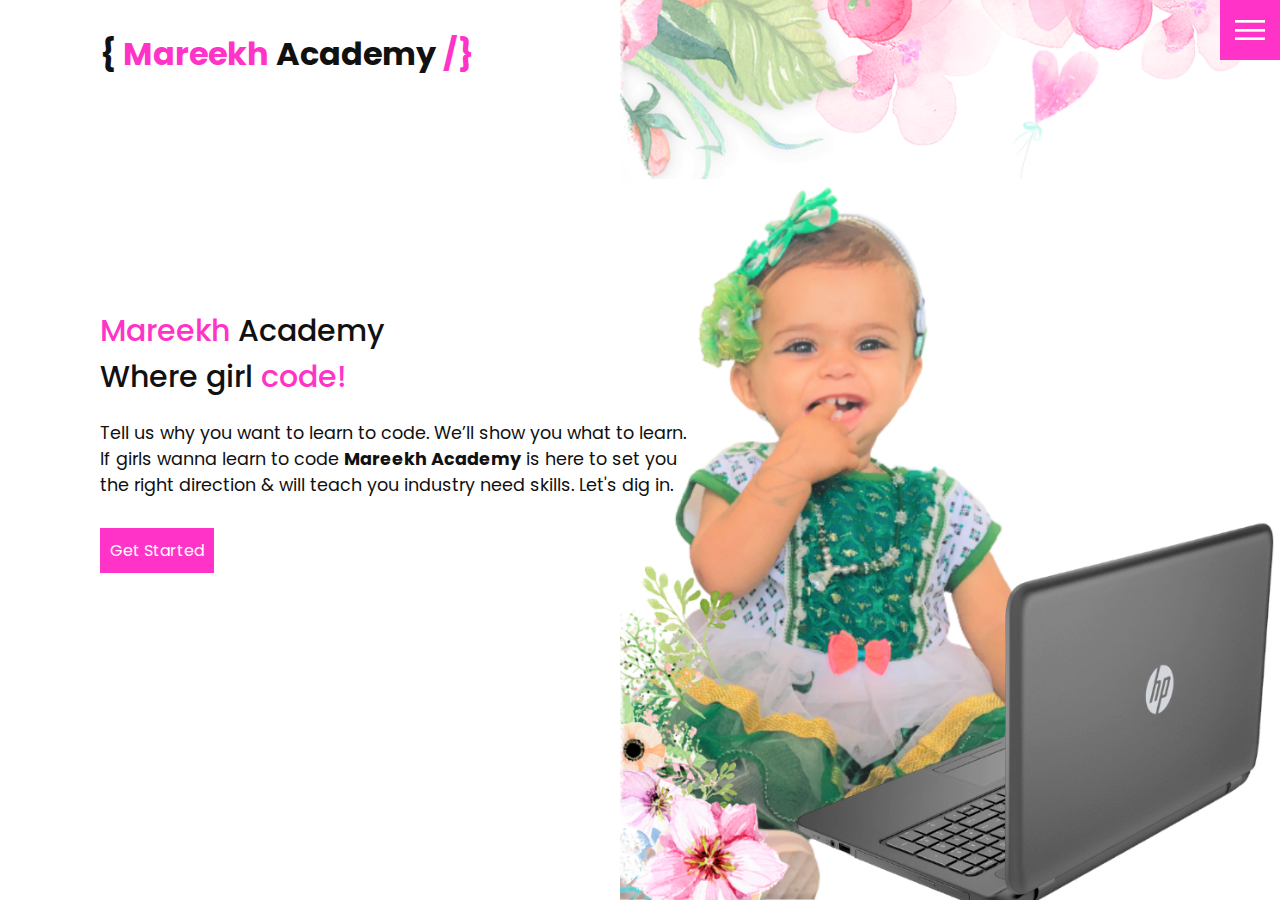
<file: index.html>
<!DOCTYPE html>
<html lang="en">
  <head>
    <meta charset="UTF-8" />
    <meta http-equiv="X-UA-Compatible" content="IE=edge" />
    <meta name="viewport" content="width=device-width, initial-scale=1.0" />
    <link rel="stylesheet" href="css/style.css" />
    <title>Mareekh-academy</title>
  </head>
  <body>
    <header>
      <div class="logo">
        { <span class="span">Mareekh</span> Academy <span class="span">/}</span>
      </div>
      <div class="toggle"></div>
      <div class="navigation">
        <ul>
          <li><a href="index.html">Home</a></li>
          <li><a href="services.html">Services</a></li>
          <li><a href="work.html">Work</a></li>
          <li><a href="contact.html">Contact</a></li>
        </ul>
        <div class="social-bar">
          <ul>
            <li>
              <a href="https://facebook.com">
                <img src="images/facebook.png" target="_blank" alt="" />
              </a>
            </li>
            <li>
              <a href="https://twitter.com">
                <img src="images/twitter.png" target="_blank" alt="" />
              </a>
            </li>
            <li>
              <a href="https://instagram.com">
                <img src="images/instagram.png" target="_blank" alt="" />
              </a>
            </li>
          </ul>
          <a href="mailto:iMuhammadessa@gmail.com" class="email-icon">
            <img src="images/email.png" alt="" />
          </a>
        </div>
      </div>
    </header>

    <section class="home">
      <img src="images/mareekh.png" class="home-img" alt="" />
      <div>
        <h1>
          <span>Mareekh</span> Academy <br />
          Where girl <span class="span">code!</span>
        </h1>
        <p class="home-content">
          Tell us why you want to learn to code. We’ll show you what to learn.
          If girls wanna learn to code <b>Mareekh Academy</b> is here to set you
          the right direction & will teach you industry need skills. Let's dig
          in.
        </p>
        <a href="contact.html" class="btn">Get Started</a>
      </div>
    </section>
    <script src="js/script.js"></script>
  </body>
</html>
</file>
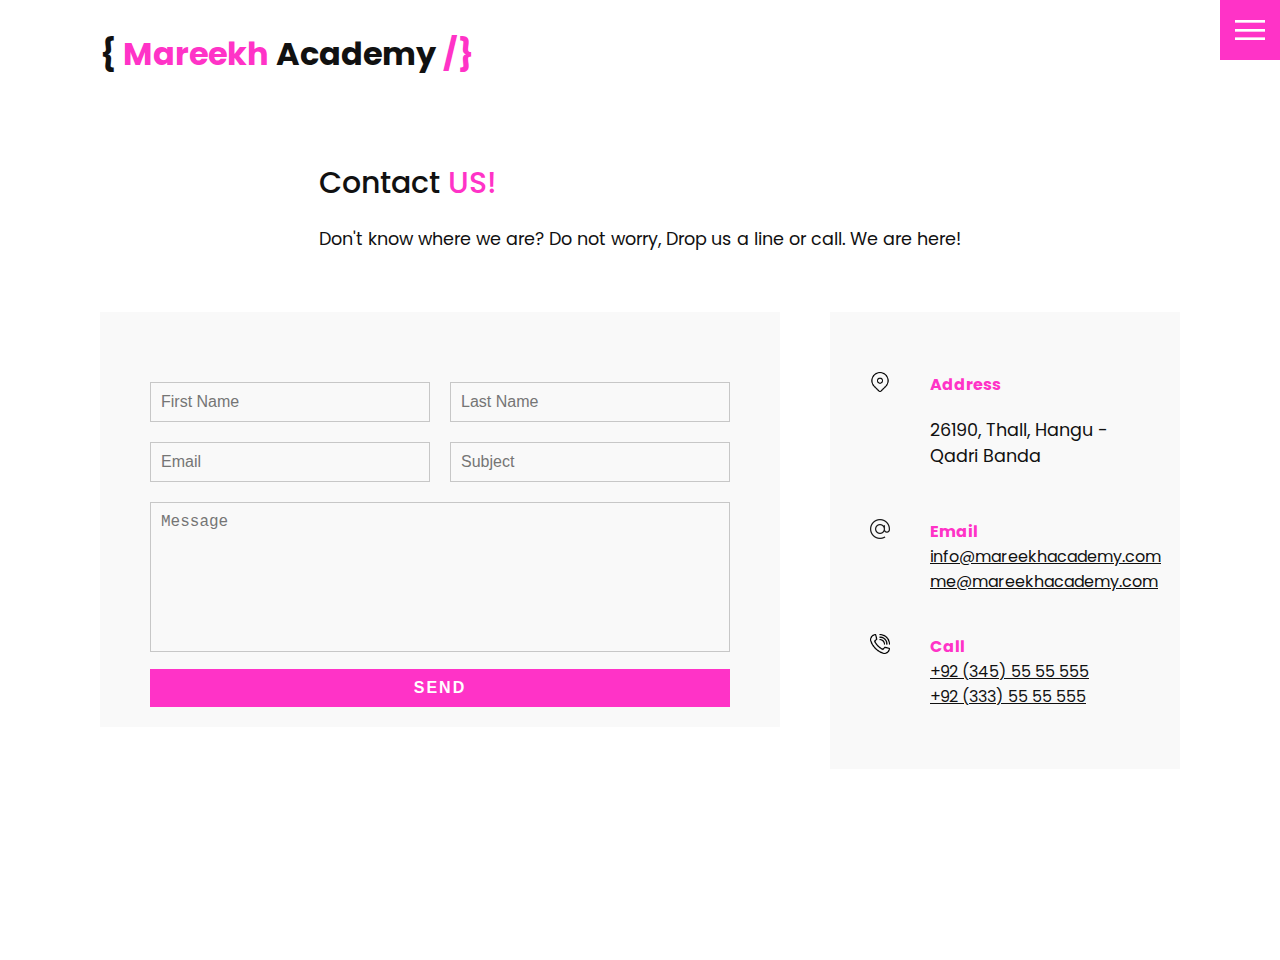
<file: contact.html>
<!DOCTYPE html>
<html lang="en">
<head>
    <meta charset="UTF-8">
    <meta http-equiv="X-UA-Compatible" content="IE=edge">
    <meta name="viewport" content="width=device-width, initial-scale=1.0">
    <link rel="stylesheet" href="css/style.css">
    <title>Mareekh-academy</title>
</head>
<body>
    <header>
        <div class="logo">{ <span>Mareekh</span> Academy <span>/}</span></div>
        <div class="toggle"></div>
        <div class="navigation">
            <ul>
                <li><a href="index.html">Home</a></li>
                <li><a href="services.html">Services</a></li>
                <li><a href="work.html">Work</a></li>
                <li><a href="contact.html">Contact</a></li>
            </ul>
            <div class="social-bar">
                <ul>
                    <li>
                        <a href="https://facebook.com">
                            <img src="images/facebook.png"
                            target="_blank" alt="">
                        </a>
                    </li>
                    <li>
                        <a href="https://twitter.com">
                            <img src="images/twitter.png"
                            target="_blank" alt="">
                        </a>
                    </li>
                    <li>
                        <a href="https://instagram.com">
                            <img src="images/instagram.png"
                            target="_blank" alt="">
                        </a>
                    </li>
                </ul>
                <a href="mailto:iMuhammadessa@gmail.com" class="email-icon">
                    <img src="images/email.png" alt="">
                </a>
            </div>
        </div>
    </header>

    <section>
        <div class="title">
            <h1>Contact <span>US!</span></h1>
            <p> Don't know where we are? Do not worry, Drop us a line or call. We are here!
        </div>
        <div class="contact">
            <div class="contact-form">
                <form>
                    <div class="row">
                        <div class="input50">
                            <input type="text" placeholder="First Name">
                        </div>
                        <div class="input50">
                            <input type="text" placeholder="Last Name">
                        </div>
                    </div>
                    <div class="row">
                        <div class="input50">
                            <input type="text" placeholder="Email">
                        </div>
                        <div class="input50">
                            <input type="text" placeholder="Subject">
                        </div>
                    </div>
                    <div class="row">
                        <div class="input100">
                            <textarea placeholder="Message"></textarea>
                        </div>
                    </div>
                    <div class="row">
                        <div class="input100">
                            <input type="submit" value="Send">
                        </div>
                    </div>
                </form>
            </div>

            <div class="contact-info">
                <div class="info-box">
                    <img src="images/address.png" class="contact-icon" alt="">
                    <div class="details">
                        <h4>Address</h4>
                        <p>26190, Thall, Hangu - Qadri Banda</p>
                    </div>
                </div>
                <div class="info-box">
                    <img src="images/email.png" class="contact-icon" alt="">
                    <div class="details">
                        <h4>Email</h4>
                        <a href="mailto:info@mareekhacademy.com">info@mareekhacademy.com</a>
                        <a href="mailto:admin@mareekhacademy.com">me@mareekhacademy.com</a>
                    </div>
                </div>
                <div class="info-box">
                    <img src="images/call.png" class="contact-icon" alt="">
                    <div class="details">
                        <h4>Call</h4>
                        <a href="tel:+923455555555">+92 (345) 55 55 555</a><br>
                        <a href="tel:+923455555555">+92 (333) 55 55 555</a>
                    </div>
                </div>
            </div>
        </div>
    </section>
    <script src="js/script.js"></script>
</body>
</html>
</file>
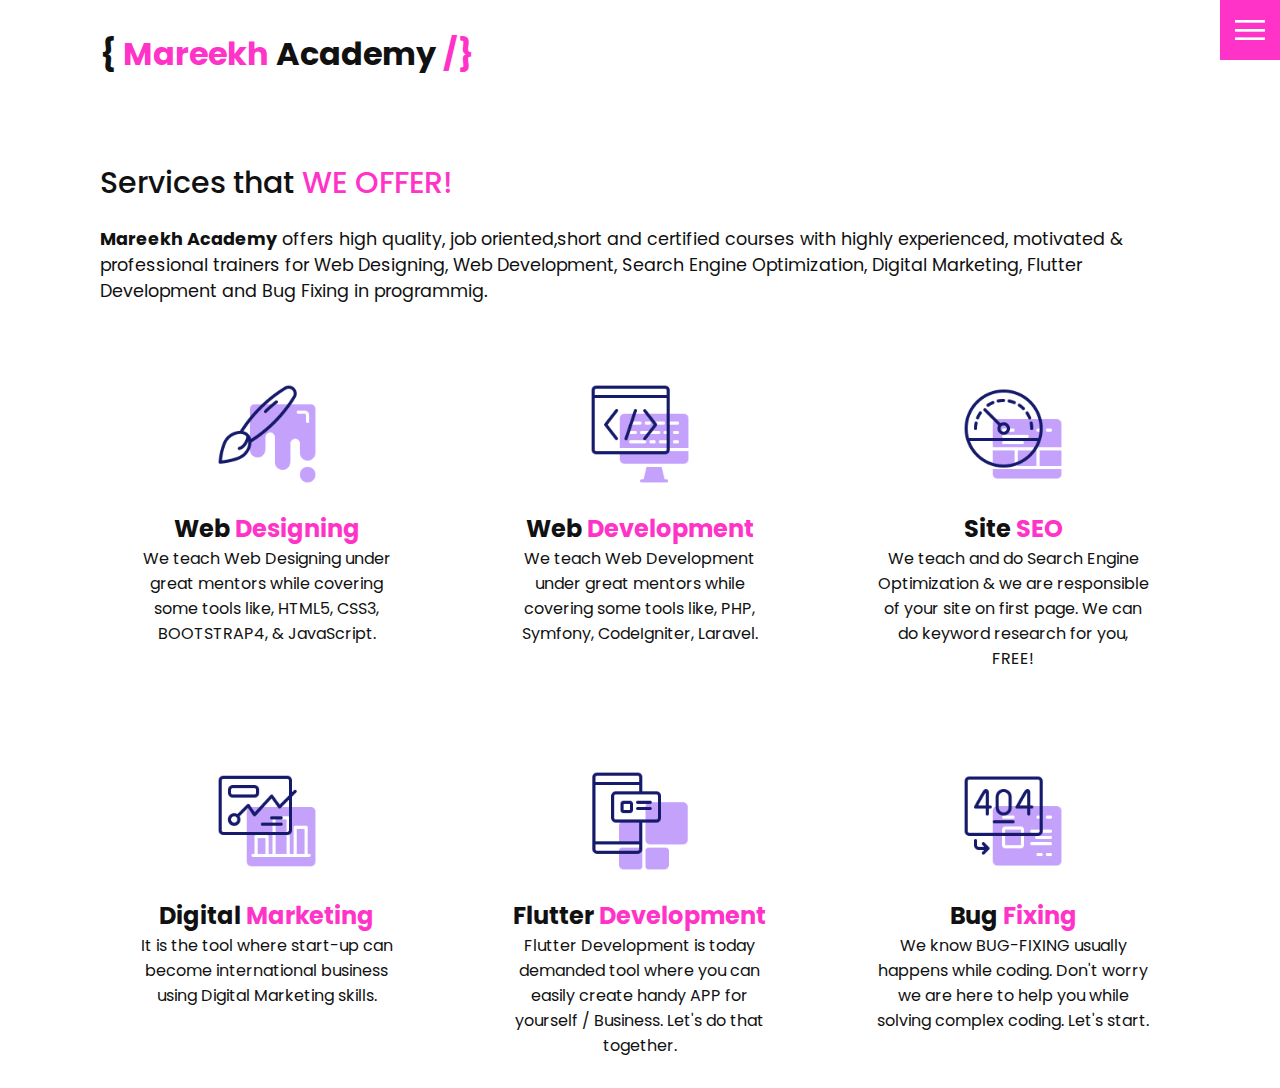
<file: services.html>
<!DOCTYPE html>
<html lang="en">
<head>
    <meta charset="UTF-8">
    <meta http-equiv="X-UA-Compatible" content="IE=edge">
    <meta name="viewport" content="width=device-width, initial-scale=1.0">
    <link rel="stylesheet" href="css/style.css">
    <title>Mareekh-academy</title>
</head>
<body>
    <header>
        <div class="logo">{ <span>Mareekh</span> Academy <span>/}</span></div>
        <div class="toggle"></div>
        <div class="navigation">
            <ul>
                <li><a href="index.html">Home</a></li>
                <li><a href="services.html">Services</a></li>
                <li><a href="work.html">Work</a></li>
                <li><a href="contact.html">Contact</a></li>
            </ul>
            <div class="social-bar">
                <ul>
                    <li>
                        <a href="https://facebook.com">
                            <img src="images/facebook.png"
                            target="_blank" alt="">
                        </a>
                    </li>
                    <li>
                        <a href="https://twitter.com">
                            <img src="images/twitter.png"
                            target="_blank" alt="">
                        </a>
                    </li>
                    <li>
                        <a href="https://instagram.com">
                            <img src="images/instagram.png"
                            target="_blank" alt="">
                        </a>
                    </li>
                </ul>
                <a href="mailto:iMuhammadessa@gmail.com" class="email-icon">
                    <img src="images/email.png" alt="">
                </a>
            </div>
        </div>
    </header>

    <section>
        <div class="title">
            <h1>Services that <span>WE OFFER!</span></h1>
            <p><b>Mareekh Academy</b> offers high quality, job oriented,short and certified courses with highly experienced, 
            motivated & professional trainers for Web Designing, Web Development, Search Engine Optimization, Digital Marketing, Flutter Development and Bug Fixing in programmig.</p>
        </div>
        <div class="services">
            <div class="service">
                <div class="icon">
                    <img src="images/001.png" alt="">
                </div>
                <h2>Web <span>Designing</span></h2>
                We teach Web Designing under great mentors while covering some tools like, HTML5, CSS3, BOOTSTRAP4, & JavaScript.
            </div>
            <div class="service">
                <div class="icon">
                    <img src="images/002.png" alt="">
                </div>
                <h2>Web <span>Development</span></h2>
                We teach Web Development under great mentors while covering some tools like, PHP, Symfony, CodeIgniter, Laravel.
            </div>
            <div class="service">
                <div class="icon">
                    <img src="images/003.png" alt="">
                </div>
                <h2>Site <span>SEO</span></h2>
                We teach and do Search Engine Optimization & we are responsible of your site on first page. We can do keyword research for you, FREE!
            </div>
            <div class="service">
                <div class="icon">
                    <img src="images/004.png" alt="">
                </div>
                <h2>Digital <span>Marketing</span></h2>
                It is the tool where start-up can become international business using Digital Marketing skills.
            </div>
            <div class="service">
                <div class="icon">
                    <img src="images/005.png" alt="">
                </div>
                <h2>Flutter <span>Development</span></h2>
                Flutter Development is today demanded tool where you can easily create handy APP for yourself / Business. Let's do that together.
            </div>
            <div class="service">
                <div class="icon">
                    <img src="images/006.png" alt="">
                </div>
                <h2>Bug <span>Fixing</span></h2>
                We know BUG-FIXING usually happens while coding. Don't worry we are here to help you while solving complex coding. Let's start.
            </div>
        </div>
    </section>
    <script src="js/script.js"></script>
</body>
</html>
</file>
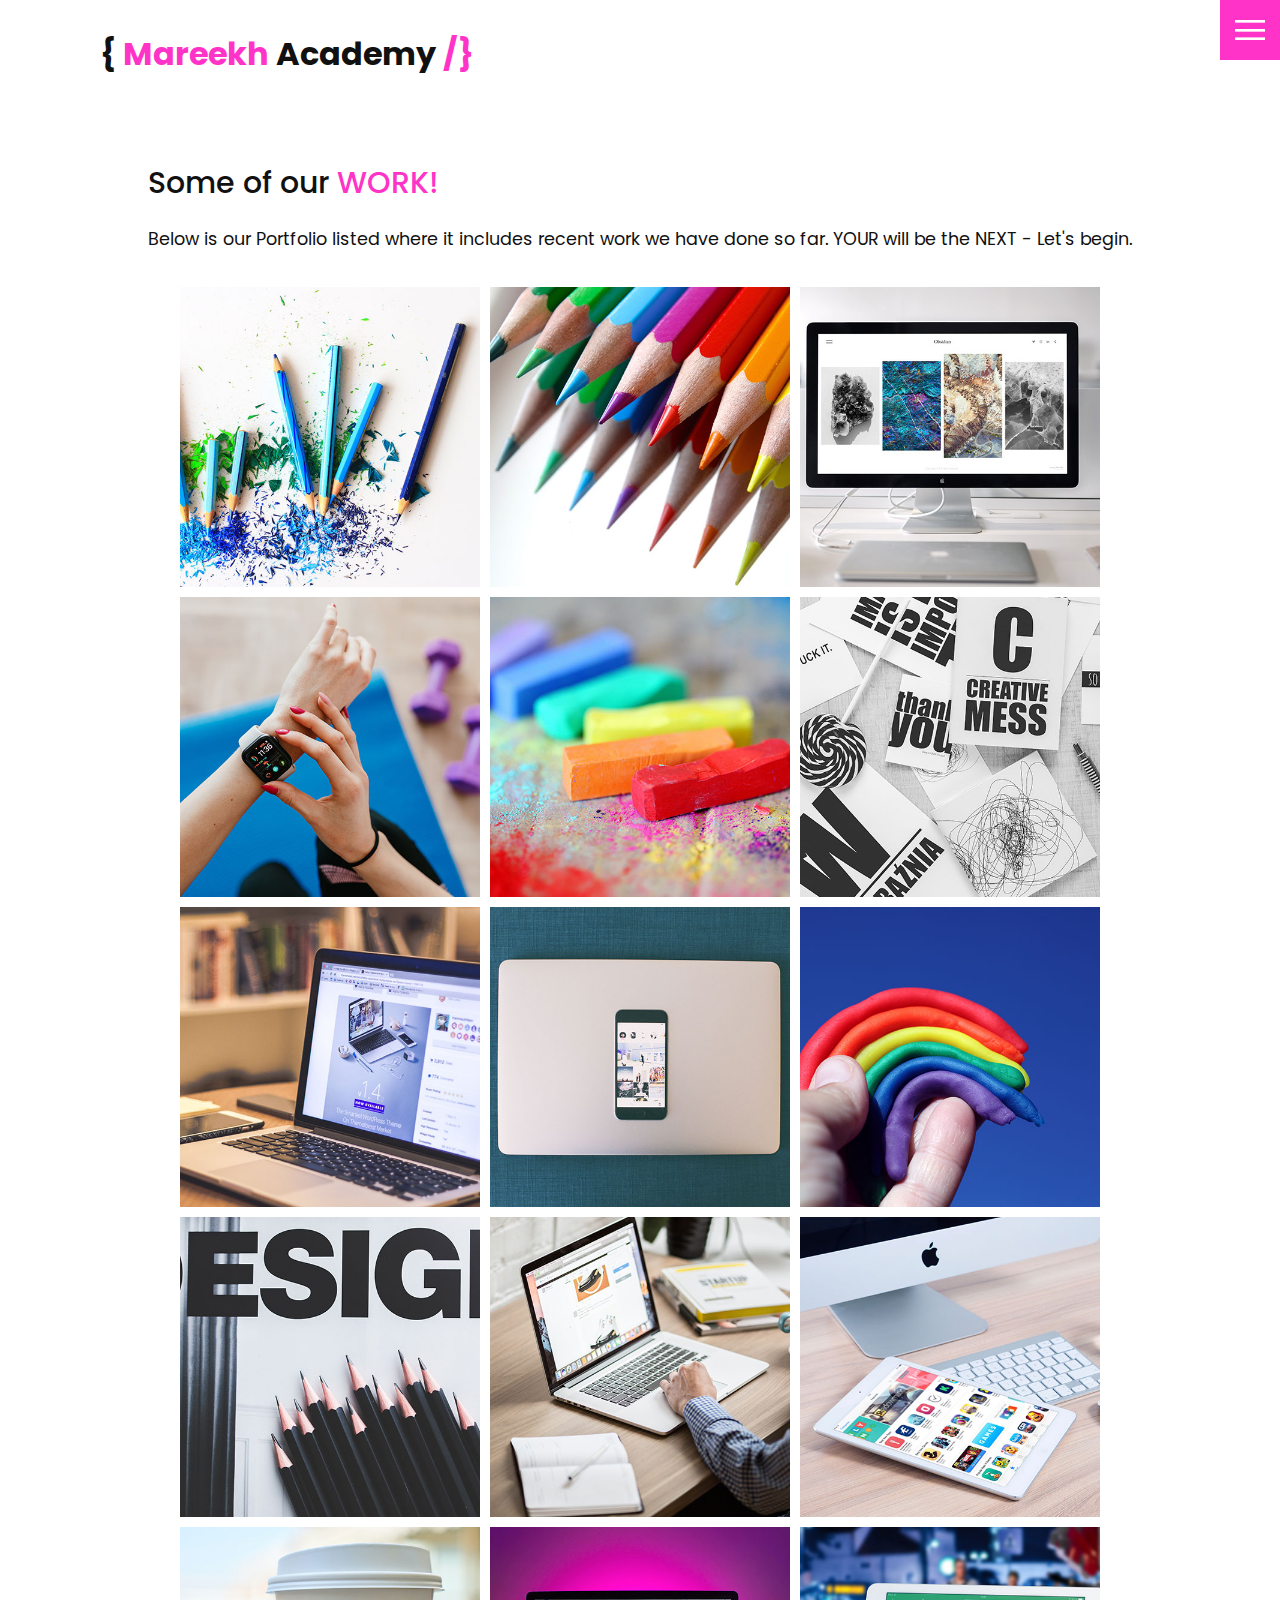
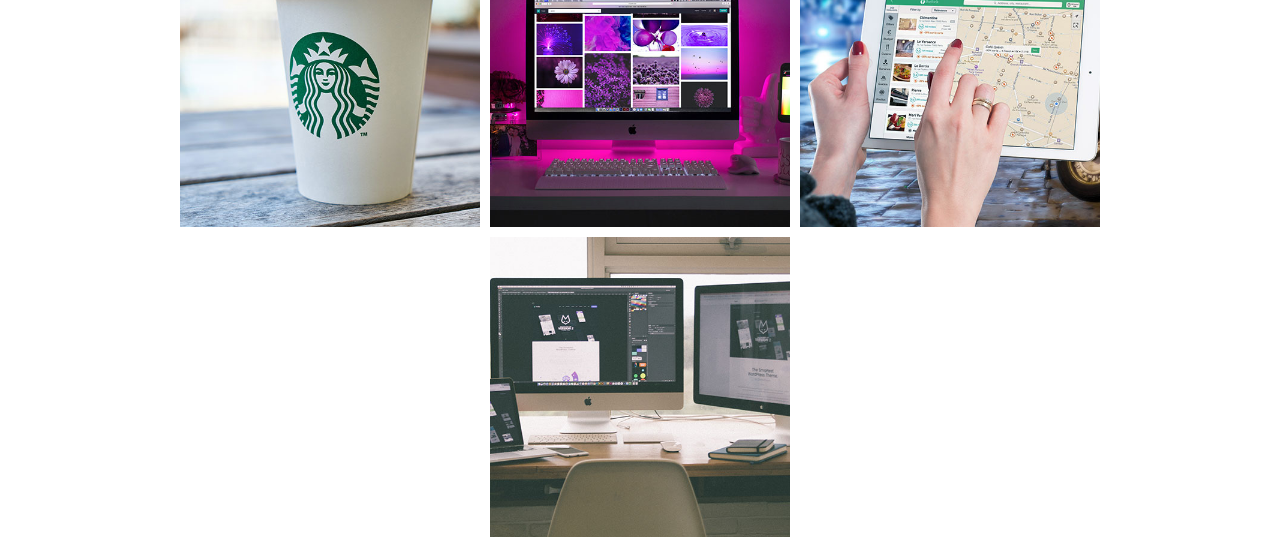
<file: work.html>
<!DOCTYPE html>
<html lang="en">
<head>
    <meta charset="UTF-8">
    <meta http-equiv="X-UA-Compatible" content="IE=edge">
    <meta name="viewport" content="width=device-width, initial-scale=1.0">
    <link rel="stylesheet" href="css/style.css">
    <title>Mareekh-academy</title>
</head>
<body>
    <header>
        <div class="logo">{ <span>Mareekh</span> Academy <span>/}</span></div>
        <div class="toggle"></div>
        <div class="navigation">
            <ul>
                <li><a href="index.html">Home</a></li>
                <li><a href="services.html">Services</a></li>
                <li><a href="work.html">Work</a></li>
                <li><a href="contact.html">Contact</a></li>
            </ul>
            <div class="social-bar">
                <ul>
                    <li>
                        <a href="https://facebook.com">
                            <img src="images/facebook.png"
                            target="_blank" alt="">
                        </a>
                    </li>
                    <li>
                        <a href="https://twitter.com">
                            <img src="images/twitter.png"
                            target="_blank" alt="">
                        </a>
                    </li>
                    <li>
                        <a href="https://instagram.com">
                            <img src="images/instagram.png"
                            target="_blank" alt="">
                        </a>
                    </li>
                </ul>
                <a href="mailto:iMuhammadessa@gmail.com" class="email-icon">
                    <img src="images/email.png" alt="">
                </a>
            </div>
        </div>
    </header>

    <section>
        <div class="title">
            <h1>Some of our <span>WORK!</span></h1>
            <p> Below is our Portfolio listed where it includes recent work we have done so far.
                YOUR will be the NEXT - Let's begin.
            </p>
        </div>
        <div class="portfolio">
            <div class="item">
                <img src="images/portfolio-item1.jpg" alt="">
                <div class="action">
                    <a href="#">Lunch</a>
                </div>
            </div>
            <div class="item">
                <img src="images/portfolio-item2.jpg" alt="">
                <div class="action">
                    <a href="#">Lunch</a>
                </div>
            </div>
            <div class="item">
                <img src="images/portfolio-item3.jpg" alt="">
                <div class="action">
                    <a href="#">Lunch</a>
                </div>
            </div>
            <div class="item">
                <img src="images/portfolio-item4.jpg" alt="">
                <div class="action">
                    <a href="#">Lunch</a>
                </div>
            </div>
            <div class="item">
                <img src="images/portfolio-item5.jpg" alt="">
                <div class="action">
                    <a href="#">Lunch</a>
                </div>
            </div>
            <div class="item">
                <img src="images/portfolio-item6.jpg" alt="">
                <div class="action">
                    <a href="#">Lunch</a>
                </div>
            </div>
            <div class="item">
                <img src="images/portfolio-item7.jpg" alt="">
                <div class="action">
                    <a href="#">Lunch</a>
                </div>
            </div>
            <div class="item">
                <img src="images/portfolio-item8.jpg" alt="">
                <div class="action">
                    <a href="#">Lunch</a>
                </div>
            </div>
            <div class="item">
                <img src="images/portfolio-item9.jpg" alt="">
                <div class="action">
                    <a href="#">Lunch</a>
                </div>
            </div>
            <div class="item">
                <img src="images/portfolio-item10.jpg" alt="">
                <div class="action">
                    <a href="#">Lunch</a>
                </div>
            </div>
            <div class="item">
                <img src="images/portfolio-item11.jpg" alt="">
                <div class="action">
                    <a href="#">Lunch</a>
                </div>
            </div>
            <div class="item">
                <img src="images/portfolio-item12.jpg" alt="">
                <div class="action">
                    <a href="#">Lunch</a>
                </div>
            </div>
            <div class="item">
                <img src="images/portfolio-item13.jpg" alt="">
                <div class="action">
                    <a href="#">Lunch</a>
                </div>
            </div>
            <div class="item">
                <img src="images/portfolio-item14.jpg" alt="">
                <div class="action">
                    <a href="#">Lunch</a>
                </div>
            </div>
            <div class="item">
                <img src="images/portfolio-item15.jpg" alt="">
                <div class="action">
                    <a href="#">Lunch</a>
                </div>
            </div>
            <div class="item">
                <img src="images/portfolio-item16.jpg" alt="">
                <div class="action">
                    <a href="#">Lunch</a>
                </div>
            </div>
        </div>
    </section>
    <script src="js/script.js"></script>
</body>
</html>
</file>
<file: css/style.css>
@import url('https://fonts.googleapis.com/css?family=Poppins:200,300,400,500,600,700,800,900&display=swap');

:root {
  --primary-color: #ff33c7;
}

Span {
  color: #ff33c7;s
}

/* BASE STYLE */
* {
  box-sizing: border-box;
  margin: 0;
  padding: 0;
}

html,
body {
  font-family: 'Poppins', sans-serif;
  color: #111;
}

h1 {
  font-size: 30px;
  font-weight: 500;
}

p {
  margin: 20px 0 10px;
  font-size: 1.1rem;
}

section {
  display: flex;
  flex-direction: column;
  height: 100vh;
  align-items: center;
  padding: 100px;
  margin-top: 60px;
}

section.home {
  flex-direction: row;
  margin-top: 0;
}

/* BUTTON */
.btn {
  display: inline-block;
  background: var(--primary-color);
  color: #fff;
  text-decoration: none;
  padding: 10px;
  margin: 20px 0;
  border: 0;
}

.btn:hover {
  transform: scale(0.98);
}

.logo {
  position: absolute;
  top: 30px;
  left: 100px;
  font-size: 2rem;
  font-weight: 700;
  z-index: 20;
}

/* TOGGLE */
.toggle {
  position: fixed;
  top: 0;
  right: 0;
  width: 60px;
  height: 60px;
  background: var(--primary-color) url(../images/menu.png);
  background-size: 30px;
  background-repeat: no-repeat;
  background-position: center;
  z-index: 20;
  cursor: pointer;
}

.toggle.active {
  background: var(--primary-color) url(../images/close.png);
  background-size: 25px;
  background-repeat: no-repeat;
  background-position: center;
}

/* NAVIGATION */
.navigation {
  position: fixed;
  top: 0;
  left: 100%;
  width: 100%;
  height: 100%;
  background-color: #fff;
  z-index: 15;
  display: flex;
  justify-content: center;
  align-items: center;
}

.navigation.active {
  left: 0;
}

.navigation ul {
  position: relative;
}

.navigation ul li {
  position: relative;
  list-style: none;
  text-align: center;
}

.navigation ul li a {
  font-size: 2.2rem;
  text-decoration: none;
  color: #111;
  font-weight: 300;
}

.navigation ul li a:hover {
  color: var(--primary-color);
}

.navigation .social-bar {
  position: absolute;
  top: 0;
  left: 0;
  width: 60px;
  height: 100%;
  display: flex;
  justify-content: center;
  align-items: center;
}

.navigation .social-bar a {
  display: inline-block;
  transform: scale(0.5);
}
.navigation .email-icon {
  position: absolute;
  bottom: 20px;
  transform: scale(0.5);
}

/* HOMEPAGE */
.home-content {
  position: relative;
  z-index: 10;
  max-width: 600px;
}

.home-img {
  position: absolute;
  bottom: 0;
  right: 0;
  height: 110%;
}

/*ServicesPage*/

.services {
  margin-top: 40px;
  display: grid;
  grid-template-columns: repeat(3, 1fr);
  gap: 40px;
  text-align: center;
}

.services .service .icon img {
  max-width: 100px;
}

.services .service {
  padding: 30px;
}
.services .service:hover {
  box-shadow: 0 10px 30px rgb(255,51,199,0.4);
}

.services .service h2 {
  font-size: 24px;
  font-weight: 500px;
  margin-top: 20px;
}

/* Work Page*/

.portfolio {
  display: flex;
  flex-wrap: wrap;
  justify-content: center;
  margin-top: 20px;
}

.portfolio .item {
  position: relative;
  width: 300px;
  height: 300px;
  margin: 5px;
}

.portfolio .item img {
  width: 100%;
  height: 100%;
}

.portfolio .item .action {
  position: absolute;
  top: 0;
  left: 0;
  width: 100%;
  height: 100%;
  background: rgba(0,0,0,0.8);
  display: flex;
  justify-content: center;
  align-items: center;
  opacity: 0;
  transition: 0.5s;
}

.portfolio .item:hover .action {
  opacity: 1;
}

.portfolio .item .action a {
  display: inline-block;
  color: #fff;
  text-decoration: none;
  border: 1px solid #fff;
  padding: 5px 15px;
}

/* Contact */

.contact {
  position: relative;
  width: 100%;
  margin-top: 50px;
  display: flex;
  justify-content: space-between;
  align-items: flex-start;
}

.contact-form {
  position: relative;
  background: #f9f9f9;
  width: calc(100% - 400px);
  padding: 60px 40px 20px;
}

.contact-form form {
  width: 100%;
}

.contact-form .row {
  width: 100%;
  display: flex;
}

.contact-form .input50 {
  width: 50%;
  margin: 0 10px;
}

.contact-form .input100 {
  width: 100%;
  margin: 0 10px;
}


.contact-form .row input,
.contact-form .row textarea {
  position: relative;
  border: 1px solid rgba(0,0,0,0.2);
  color: #111;
  background: transparent;
  width: 100%;
  padding: 10px;
  outline: none;
  font-size: 16px;
  font-weight: 300;
  margin: 10px 0;
  resize: none;

}

.contact-form .row textarea {
  height: 150px;
}

.contact-form .row input[type='submit'] {
  background-color: #ff33c7;
  color: white;
  margin: 0;
  text-transform: uppercase;
  letter-spacing: 2px;
  font-weight: 600;
  border: 0;
  cursor: pointer;
}

.contact-info {
  width: 350px;
  background-color: #f9f9f9;
  padding: 60px 40px 20px;
}

.contact-info .info-box {
  display: flex;
  align-items: flex-start;
  margin-bottom: 40px;
}

.contact-info .info-box .contact-icon {
  width: 20px;
  margin-right: 40px;
}

.contact-info .info-box  .details h4 {
  color: #ff33c7;
}

.contact-info .info-box  .details p,
.contact-info .info-box  .details a {
  color: #111;
}

/* Media Queries */
@media (max-width: 1068px) {
  .home-img {
    display: none;
  }
  .logo {
    top: 10px;
    left: 40px;
    font-size: 1.5rem;
  }

  section {
    padding: 100px 40px;
  }

  .navigation ul li a {
    font-size: 2rem;
  }
  .services {
    grid-template-columns: repeat(2, 1fr);
  }

  .contact {
    flex-direction: column;
  }

  .contact-form {
    width: 100%;
    padding: 30px 30px 20px;
  }
  .contact-form .row {
    flex-direction: column;
  }

  .contact-form .input50,
  .contact-form .input100 {
    width: 100%;
    margin: 0;
  }

  .contact-info {
    width: 100%;
    margin-top: 20px;
    padding: 30px 30px 20px;
  }
}

@media (max-width: 768px) {
  .services {
    grid-template-columns: 1fr;
  }
  
  .services .service:hover {
    box-shadow: 0 10px 30px rgb(255,51,199,0.4);
  }
}
</file>
